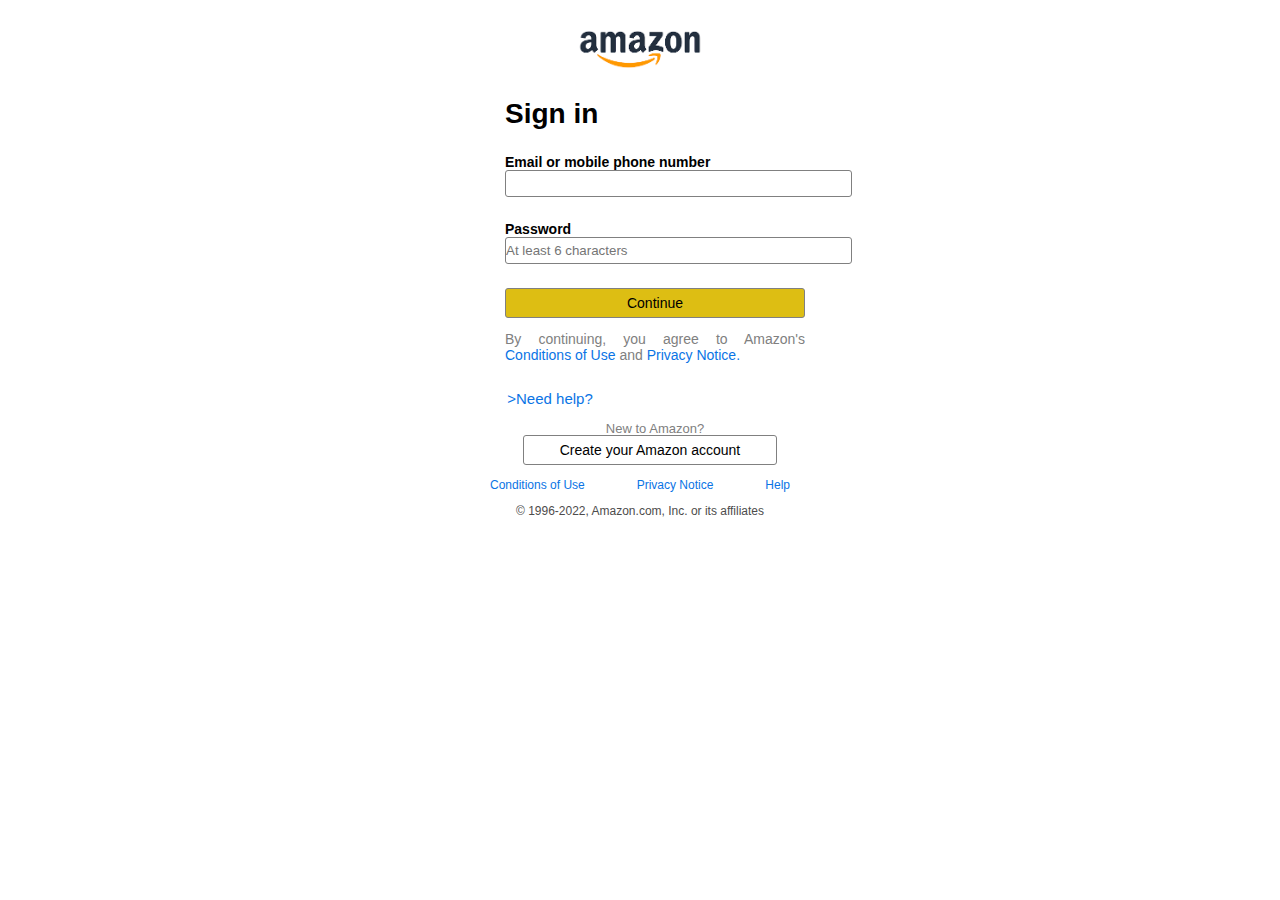
<file: pages/login.html>
<!DOCTYPE html>
<html lang="en">
<head>
    <meta charset="UTF-8">
    <meta http-equiv="X-UA-Compatible" content="IE=edge">
    <meta name="viewport" content="width=device-width, initial-scale=1.0">
    <title>Amazon Registration</title>
    <style>
        #container{
            display: flex;
            flex-direction: column;
            justify-content: space-between;
            height: 500px;
            font-family: Arial, Helvetica, sans-serif;
            align-items: center;
            padding-top: 10px;
        }
        #logo img
        {
             width: 150px;
             /* padding-right: 80px; */
             /* padding-bottom: 40px; */
             
        }
        #form{
            padding-left: 30px;
            display: flex;
            flex-direction: column;
            justify-content: space-between;
            height: 220px;
            width: 300px;

        }
        #signin{

            font-size: 28px;
            font-weight: 600;
        }
        
        input
        {
            border: 1px solid grey;
            border-radius: 3px;
            padding: 15px;

        }
        input:hover
        {
            border: 2px solid rgb(216, 162, 0);

        }
        .input
        {
            display: flex;
            flex-direction: column;
            align-items: flex-start;
            justify-content: flex-start;
            width: 400px;
        }
        .head
        {
            font-size: 14px;
            font-weight: 600;
        }
        p
        {
            padding-left: 30px;
            margin-top: 1px;
            font-size: 14px;
            color: gray;
            text-align: justify;
            width: 300px;
        }

        #userid,#pwd
        {
            padding: 5px 0px;
        }
        #note{
            width: 300px;
            text-align: justify;
            font-size: 13px;
            color: rgb(49, 47, 47);
        }
        #login
        {
            background-color: rgb(221, 190, 19);
            border: 1px solid gray;
            border-radius: 3px;
            width: 300px;
            padding: 6px ;
            font-size: 14px;
            font-weight: 200;
        }
        #login:hover
        {
            background-color: rgb(230, 187, 28);
 
        }
        #signup 
        {
            display: flex;
            flex-direction: column;
            justify-content: flex-start;
            align-items: center;
        }
        #signup p
        {
            text-align: center;
            margin-bottom: -1px;
            font-size: 13px;
        }
        #create
        {
            box-shadow: none;
            text-align: center;
            text-decoration: none;
            color: black;
            border: 1px solid grey;
            border-radius: 3px;
            width: 240px;
            padding: 6px;
            margin-left: 20px;
            font-size: 14px;
            font-weight: 200;
        }
        #createreq{
            box-shadow: rgba(0, 0, 0, 0.3) 0px 12px 21px, rgba(0, 0, 0, 0.22) 0px 6px 3px;
            background-color: rgb(230, 187, 28);
            text-align: center;
            text-decoration: none;
            color: black;
            border: 1px solid grey;
            border-radius: 3px;
            width: 240px;
            padding: 6px;
            margin-left: 20px;
            font-size: 14px;
            font-weight: 200;
        }
        #foot
        {
            display: flex;
            flex-direction: column;
            justify-content: space-between;
            height: 40px;
            align-items: center;
            /* margin-right: 50px; */
            font-size: 12px;
        }
        #links
        {
            display: flex;
            width: 300px;
            justify-content: space-between;
        }
        #fooot
        {
            color: rgb(77, 76, 76);
            
        }
        #help
        {
            padding-right: 180px;
            font-size: 15px;
        }
        a{
            color: rgb(10, 116, 229);
            text-decoration: none;
        }
        a:hover{
            text-decoration: underline;
            color: red;
        }
        .req
        {
            border: 2px solid red;
        }
    </style>
</head>
<body>
    <div id="container">
        <div id="logo"> <img src="[data-uri]" alt="logo"></div>
        
        
        <div id="form">

            <div id="signin">Sign in</div>

            <div class="input">
                <div class="head">Email or mobile phone number</div>
                <div class="data"><input type="text" id="userid" placeholder="" size="41"></div>

            </div>
            
            <div class="input">
                <div class="head">Password</div>
                <div class="data"><input type="password" id="pwd"  placeholder="At least 6 characters " size="41"></div>
            </div>
            
            <button id="login">
                Continue
            </button>
        </div>
        <p>By continuing, you agree to Amazon's <a href="">Conditions of Use</a>  and <a href="">Privacy Notice.</a></p>


         <a id="help" href="">>Need help?</a>

         <div id="signup">
            <p id="nta">New to Amazon?</p>
            <a id="create" href="./signup.html">Create your Amazon account</a>
         </div>
        


        <div id="foot">
            <div id="links">
                <a href=""> Conditions of Use </a>
                <a href=""> Privacy Notice </a>
                <a href=""> Help </a>

            </div>

            <div id="fooot">© 1996-2022, Amazon.com, Inc. or its affiliates</div>
        </div>
    </div>
</body>
</html>
<script>
        let temp_user=null;
        let current_user=null;
        document.getElementById("login").addEventListener("click",loginUser);
        function loginUser()
        {
            let mob=document.getElementById("userid").value;
            let pwd=document.getElementById("pwd").value;

            login(mob,pwd);
        }
        async function login(num,pwd)
        {
            let res=await fetch(`http://localhost:3000/userdata?id=${num}`)
            let data= await res.json();
            if(data.length==0)
            {
                document.getElementById("userid").setAttribute("class","req");
                try
                {
                document.getElementById("create").setAttribute("id","createreq");
                }
                catch(err){}
                window.alert("User dosen't exist");
                
            }
            else
            { try
                {
                document.getElementById("createreq").setAttribute("id","create");
                }
                catch(err){}
                document.getElementById("userid").setAttribute("class","");
                temp_user=data[0];
                // console.log(temp_user,temp_user.password,pwd)
                if(temp_user.password==pwd)
                {
                    current_user=temp_user;
                    localStorage.setItem("current_user",JSON.stringify(current_user));
                    document.getElementById("pwd").setAttribute("class","");
                    window.alert("Login Successful");
                    window.location.href="../index.html";

                }
                else
                {
                    document.getElementById("pwd").setAttribute("class","req");
                    window.alert("Incorrect Password");
                }
            }
        }
</script>
</file>
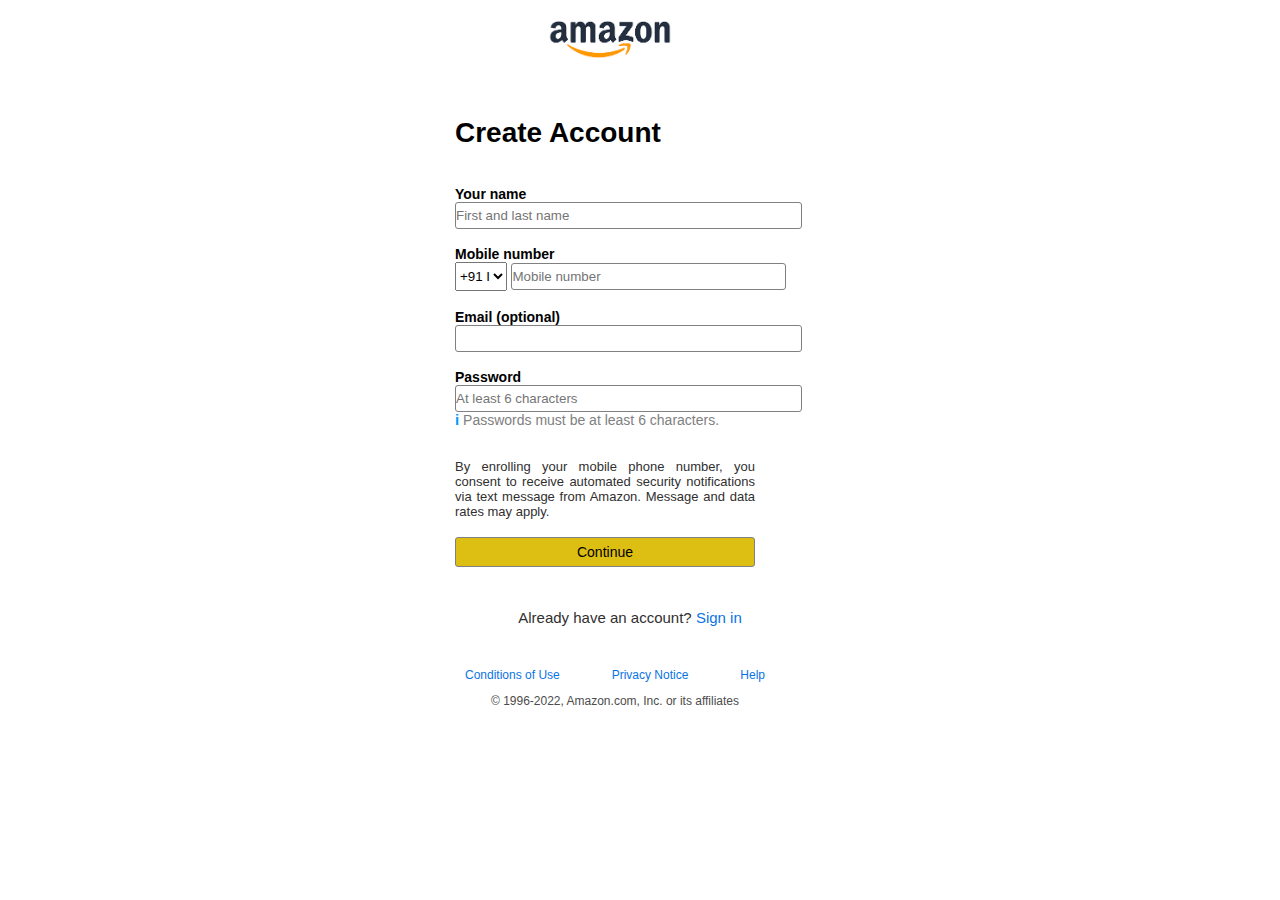
<file: pages/signup.html>
<!DOCTYPE html>
<html lang="en">
<head>
    <meta charset="UTF-8">
    <meta http-equiv="X-UA-Compatible" content="IE=edge">
    <meta name="viewport" content="width=device-width, initial-scale=1.0">
    <title>Amazon Registration</title>
    <style>
        #container{
            display: flex;
            flex-direction: column;
            justify-content: space-between;
            height: 700px;
            font-family: Arial, Helvetica, sans-serif;
            align-items: center;
        }
        #logo img
        {
            /* margin: -15px; */
             width: 150px;
             padding-right: 60px;
             
        }
        #form{
            padding-left: 30px;
            display: flex;
            flex-direction: column;
            justify-content: space-between;
            height: 450px;
        }
        #create{

            font-size: 28px;
            font-weight: 600;
            padding-bottom: 20px;
        }
        input
        {
            border: 1px solid grey;
            padding: 15px;
            border-radius: 3px;

        }
        input:hover
        {
            border: 2px solid rgb(216, 162, 0);
        }
        .input
        {
            display: flex;
            flex-direction: column;
            align-items: flex-start;
            justify-content: flex-start;
            width: 400px;
        }
        .head
        {
            font-size: 14px;
            font-weight: 600;
        }
        p
        {
            margin-top: -1px;
            font-size: 14px;
            color: gray;
        }
        #i
        {
            color: rgb(0, 153, 255);
            font-weight: 600;
            font-size: 15px;
        }
        #number,#name,#email,#country,#pwd
        {
            padding: 5px 0px;
        }
        #note{
            width: 300px;
            text-align: justify;
            font-size: 13px;
            color: rgb(49, 47, 47);
        }
        #signup
        {
            background-color: rgb(221, 190, 19);
            border: 1px solid gray;
            border-radius: 3px;
            width: 300px;
            padding: 6px ;
            font-size: 14px;
            font-weight: 200;
        }
        #signup:hover
        {
            background-color: rgb(230, 187, 28);
 
        }
        #signin
        {
            font-size: 15px;
            color: rgb(49, 47, 47);
            padding-right: 20px;
        }
        #foot
        {
            display: flex;
            flex-direction: column;
            justify-content: space-between;
            height: 40px;
            align-items: center;
            margin-right: 50px;
            font-size: 12px;
            
        }
        #links
        {
            display: flex;
            width: 300px;
            justify-content: space-between;
        }
        #fooot
        {
            color: rgb(77, 76, 76);

        }
        a{
            color: rgb(10, 116, 229);
            text-decoration: none;
        }
        a:hover{
            text-decoration: underline;
            color: red;
        }
        .req
        {
            border: 3px solid red;
        }
        #popotp
        {
            display: flex;
            flex-direction: column;
            width:100%;
            height:800px ;
            position: absolute;
            top: 0;
            background-color: rgba(0, 0, 0, 0.688);
            align-items: center;
            padding-top: 200px;
        }

        #popotp>div
        {
            display: flex;
            width:250px;
            height: 200px;
            background-color: whitesmoke;
            flex-direction: column;
            justify-content: space-evenly;
            align-items: center;
            border-radius: 12px;

        }
        #otpdiv
        {
            margin: 20px;
            background-color: rgba(216, 162, 0);
            padding: 10px 40px;
        }
        #otp{
            height: 10px;
            width: 140px;
        }
        #otpe
        {
            padding: 5px 15px;
            background-color: rgb(221, 190, 19);
            border: 1px solid  rgba(216, 162, 0);
        }
        #otpeh,#otph,#otpdivh,#popotph 
        {
            visibility: hidden;
        }


    </style>
</head>
<body>
    <div id="container">
        <div id="logo"> <img src="[data-uri]" alt="logo"></div>
        
        
        <div id="form">

            <div id="create">Create Account</div>

            <div class="input">
                <div class="head">Your name</div>
                <div class="data"><input type="text" id="name" placeholder="First and last name" size="41"></div>

            </div>
            <div class="input">
                <div class="head">Mobile number</div>
                <div class="data">
                    <select name="country" id="country" style="width: 52px;">
                        <option value="+93">+93  Afganistan</option>
                        <option value="+1">+1  Amrican Samoa</option>
                        <option value="+880">+880 Bagladesh</option>
                        <option value="+591">+591 Bolivia</option>
                        <option value="+55">+55  Brazil</option>
                        <option value="+1">+1   Canada</option>
                        <option value="+86">+86   China</option>
                        <option value="+53">+53   Cuba</option>
                        <option value="+45">+45   Denmark</option>
                        <option value="+20">+20   Egypt</option>
                        <option value="+358">+358   Finland</option>
                        <option value="+33">+33   France</option>
                        <option value="+995">+995   Georgia</option>
                        <option value="+49">+49   Germany</option>
                        <option value="+30">+30   Greece</option>
                        <option value="+299">+299  Greenland</option>
                        <option value="+852">+852  HongKong</option>
                        <option value="+36">+36   Hungry</option>
                        <option value="+354">+354  Iceland</option>
                        <option value="+91" selected>+91   India</option>
                        <option value="+62">+62   Indonesia</option>
                        <option value="+98">+98   Iran</option>
                        <option value="+39">+39   Itily</option>
                        <option value="+1">+1    Jamaica</option>
                        <option value="+81">+81   Japan</option>
                        <option value="+962">+962  Jordon</option>
                        <option value="+254">+254  Kenya</option>
                        <option value="+231">+231  Leberia</option>
                        <option value="+261">+261  Madagaskar</option>
                        <option value="+52">+52   Mexico</option>
                        <option value="+976">+976  Mongolia </option>
                        <option value="+95">+95   Myanmar</option>
                        <option value="+977">+977 Nepal</option>
                        <option value="+64">+64   Newzeland </option>
                        <option value="+92">+92   Pakistan</option>
                        <option value="+51">+51   Peru</option>
                        <option value="+48">+48   Poland</option>
                        <option value="+7">+7   Russia</option>
                        <option value="+27">+27   South Africa</option>
                        <option value="+34">+34   Spain</option>
                        <option value="+94">+94   Srilanka</option>
                        <option value="+1">+1    St.lucia</option>
                        <option value="+41">+41  Switzerland</option>
                        <option value="+886">+886  Taiwan</option>
                        <option value="+90">+90   Turkey</option>
                        <option value="+44">+44   United Kingdom</option>
                        <option value="+1">+1    United States</option>
                        <option value="+84">+84    Vietnam</option>
                        <option value="+967">+967   Yeman</option>
                        <option value="+263">+263  Zimbabae</option>
                    </select>
                    <input type="text" id="number" placeholder="Mobile number" size="32">
                </div>

            </div>
            <div class="input">
                <div class="head">Email (optional)</div>
                <div class="data"><input type="email" id="email" size="41"></div>

            </div>
            <div class="input">
                <div class="head">Password</div>
                <div class="data"><input type="password" id="pwd"  placeholder="At least 6 characters " size="41"></div>
                <p> <span id="i">i</span> Passwords must be at least 6 characters.</p>
            </div>
            <div id="note">
                By enrolling your mobile phone number, you consent to receive automated security notifications via text message from Amazon. Message and data rates may apply.
            </div>
            <button id="signup">
                Continue
            </button>
        </div>


        <div id="signin">Already have an account? <a href="./login.html">Sign in</a></div>


        <div id="foot">
            <div id="links">
                <a href=""> Conditions of Use </a>
                <a href=""> Privacy Notice </a>
                <a href=""> Help </a>

            </div>

            <div id="fooot">© 1996-2022, Amazon.com, Inc. or its affiliates</div>
        </div>
    </div>
    <!-- <div id="popotph">
        <div>
        <div id="otpdivh">Enter otp:</div>
        <input id="otph" type="text" placeholder="4-digit otp">
        <button id="otpeh">submit</button>
        </div>
    </div> -->
</body>
</html>
<script>
    let userdata=JSON.parse(localStorage.getItem("userdata")) || [];
    document.getElementById("signup").addEventListener("click",signupUser)
function signupUser(){


    let   name = document.getElementById("name").value;
    let   email = document.getElementById("email").value;
    let   password = document.getElementById("pwd").value;
    let   num = document.getElementById("number").value;
    let   ccode = document.getElementById("country").value;

    if(num.length!=10 || password.length<6 || name.length<2 )
    {

        
        if(num.length!=10 )
        {
            document.getElementById("number").setAttribute("class","req");
        }
        else
        {
            document.getElementById("number").setAttribute("class","");
        }
        if(name.length<2)
        {
            document.getElementById("name").setAttribute("class","req");
        }
        else
        {
            document.getElementById("name").setAttribute("class","");
        }
        if(password.length<6)
        {
            document.getElementById("pwd").setAttribute("class","req");
        }
        else
        {
            document.getElementById("pwd").setAttribute("class","");
        }
    }

    else
    {
        document.getElementById("pwd").setAttribute("class","");
        document.getElementById("number").setAttribute("class","");
        document.getElementById("name").setAttribute("class","");

        let obj={
            id : num,
            name : name,
            number : num,
            email : email,
            password : password,
            
        };
        
        getUser(obj);
        
        
    }
}
async function getUser(obj)
    { 
        // let rflag=false;

        try{
           let res= await fetch(`http://localhost:3000/userdata?id=${obj.id}`);
           let data= await res.json();
            if(data.length==0)
            {
                // let otp=Math.ceil(Math.random()*10000);
                // window.alert(`Amazon Registration\n OTP: ${otp}`);

                saveUser(obj);
            }
            else
                window.alert("User already exist!");
                window.location.href="./login.html"
        
        }
        catch (err)
        {
            window.alert("Unable to access server!");
        }
    }
    
    
    async function saveUser(obj)
    {
        try
        {
            await fetch('http://localhost:3000/userdata', { method: "POST",headers: {'Content-type': 'application/json'}, 
            body : JSON.stringify(obj)});
            window.alert("Registration Successful");
            gotologin();
        }
        catch(error)
        {
            window.alert("Unexpected Error occur please Retry!");
        }
    }
    function gotologin()
    {
        window.location.href="login.html";
    }
        

    // function popotp(o){

    //     document.getElementById("popotph").setAttribute("id","popotp")
    //     document.getElementById("otph").setAttribute("id","otp")
    //     document.getElementById("popotdivh").setAttribute("id","popotpdiv")
    //     document.getElementById("otpeh").setAttribute("id","otpe")
    
    //     document.getElementById("otpe").addEventListener("click",function ()
    //     {
    //         if(o==document.getElementById("otp").value)
    //         {
    //             return true;
    //         }
    //         return false;
    //     })
        
        
    

</script>
</file>
